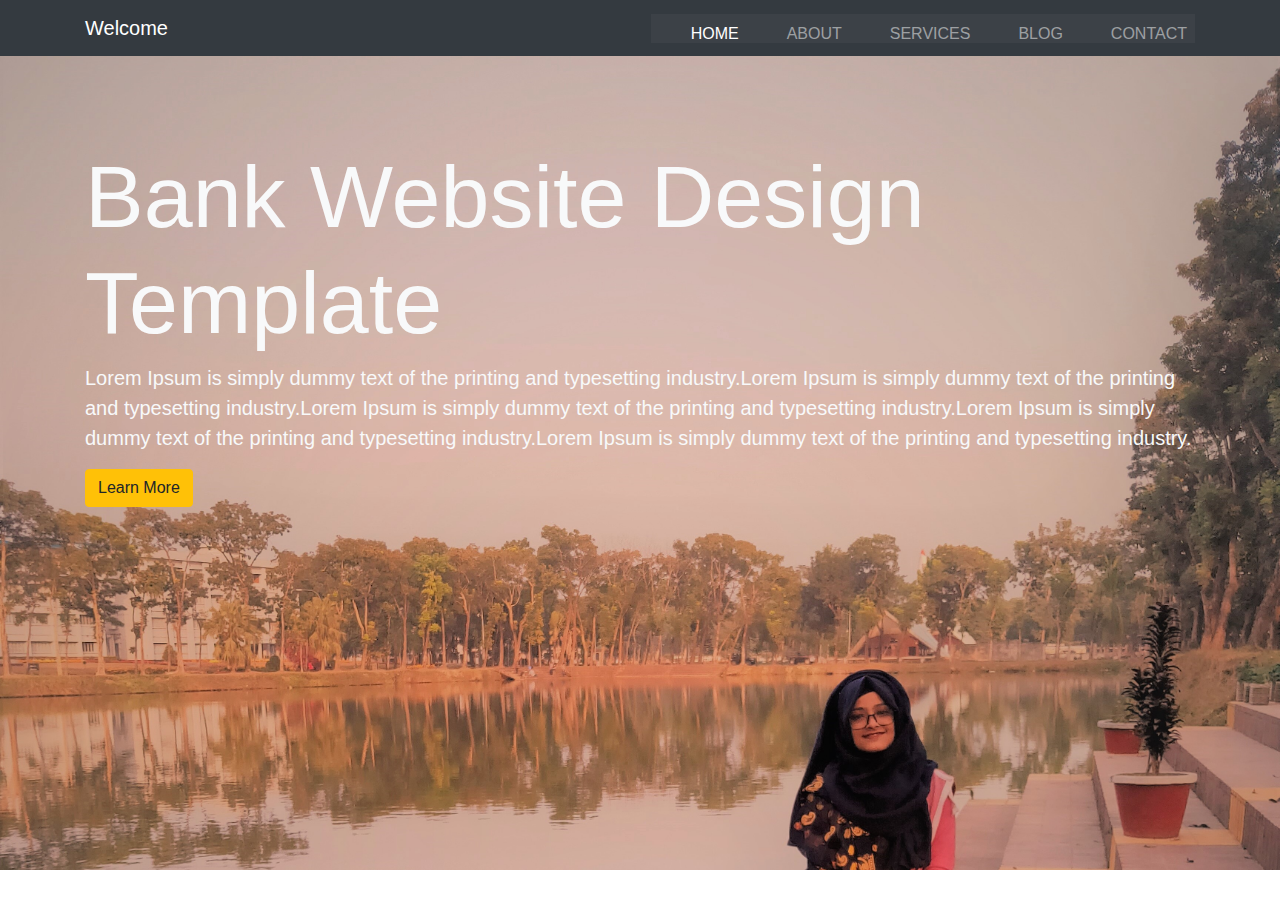
<file: index.html>
<!DOCTYPE html>
<html lang="en">
<head>
<meta charset="UTF-8">
<meta name="viewport" content="width=device-width,initial-scale=1.0">
<meta http-equiv="X-UA-Compatible"content="ie=edge">
<link rel="stylesheet" type="text/css" href="css/uikit.min.css">
<link rel="stylesheet" href="css/style.css">
<link rel="stylesheet" href="css/bootstrap.min.css">
<link rel="stylesheet" href="https://stackpath.bootstrapcdn.com/font-awesome/4.7.0/css/font-awesome.min.css" integrity="sha384-wvfXpqpZZVQGK6TAh5PVlGOfQNHSoD2xbE+QkPxCAFlNEevoEH3Sl0sibVcOQVnN" crossorigin="anonymous">
<title>Welcome</title>
</head>
<body>
<nav class="navbar navbar-dark bg-dark navbar-expand-md fixed-top">
	<div class="container">
		<a href="index.html" class="navbar-brand">Welcome</a>
		<button class="navbar-toggler" data-toggle="collapse" data-target="#navbarNav">
			<span class="navbar-toggler-icon">
				
			</span>
		</button>
		<div id="navbarNav" class="collapse navbar-collapse">
			<ul class="navbar-nav ml-auto">
				<li class="nav-item active"><a class="nav-link" href="index.html">Home</a></li>
				<li class="nav-item"><a class="nav-link" href="About.html">About</a></li>
				<li class="nav-item"><a class="nav-link" href="Services.html">Services</a></li>
				<li class="nav-item"><a class="nav-link" href="Blog.html">Blog</a></li>
				<li class="nav-item"><a class="nav-link" href="Contact-header">Contact</a></li>
			</ul>
		</div>
		
	</div>
</nav>
<!--Home-->
<section id="Home" class="py-5 text-light">
	<div class="container">
		<div class="row">
			<div class="col mt-5 pt-5">
				<h1 class="display-2 text-light">Bank Website Design Template</h1>
				<p class="lead align-self-center">Lorem Ipsum is simply dummy text of the printing and typesetting industry.Lorem Ipsum is simply dummy text of the printing and typesetting industry.Lorem Ipsum is simply dummy text of the printing and typesetting industry.Lorem Ipsum is simply dummy text of the printing and typesetting industry.Lorem Ipsum is simply dummy text of the printing and typesetting industry.</p>
				<a href="#" class="btn btn-warning">Learn More</a>
				
			</div>
			
		</div>
		
	</div>
	
</section>


   <script src="js/jquery2.js"></script>
        <script src="js/munny.js"></script>
        <script src="js/bootstrap.min.js"></script>
        <script src="js/navbar-fixed.js"></script>
        <script src="js/uikit.min.js"></script>
        <script src="js/uikit-icons.min.js"></script>
    </body>

   </html>
</file>
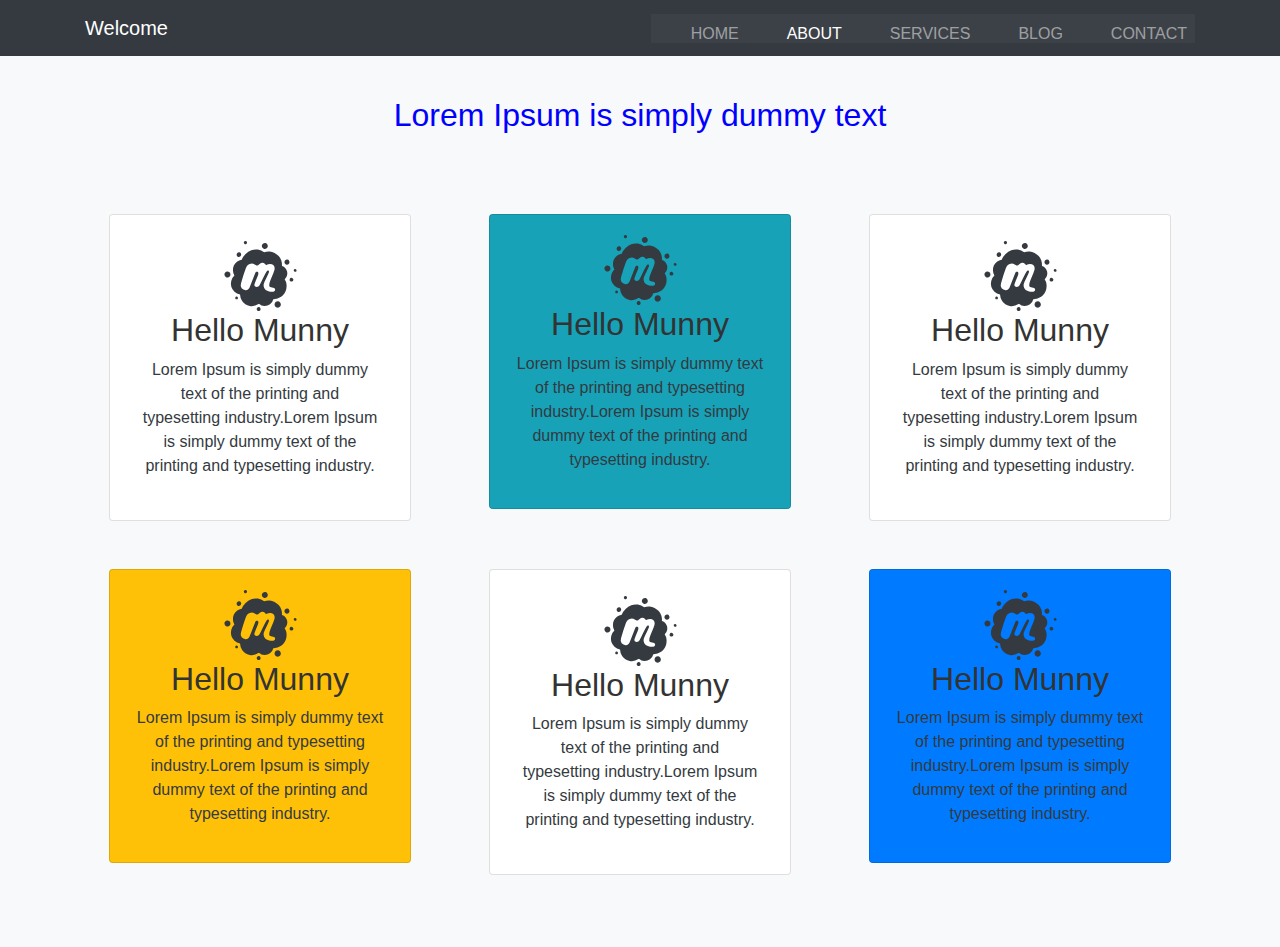
<file: about.html>
<!DOCTYPE html>
<html lang="en">
<head>
<meta charset="UTF-8">
<meta name="viewport" content="width=device-width,initial-scale=1.0">
<meta http-equiv="X-UA-Compatible"content="ie=edge">
<link rel="stylesheet" type="text/css" href="css/uikit.min.css">
<link rel="stylesheet" href="css/style.css">
<link rel="stylesheet" href="css/bootstrap.min.css">
<link rel="stylesheet" href="https://stackpath.bootstrapcdn.com/font-awesome/4.7.0/css/font-awesome.min.css" integrity="sha384-wvfXpqpZZVQGK6TAh5PVlGOfQNHSoD2xbE+QkPxCAFlNEevoEH3Sl0sibVcOQVnN" crossorigin="anonymous">
<title>Welcome</title>
</head>
<body>
<nav class="navbar navbar-dark bg-dark navbar-expand-md fixed-top">
	<div class="container">
		<a href="index.html" class="navbar-brand">Welcome</a>
		<button class="navbar-toggler" data-toggle="collapse" data-target="#navbarNav">
			<span class="navbar-toggler-icon">
				
			</span>
		</button>
		<div id="navbarNav" class="collapse navbar-collapse">
			<ul class="navbar-nav ml-auto">
				<li class="nav-item "><a class="nav-link" href="index.html">Home</a></li>
				<li class="nav-item active"><a class="nav-link" href="About.html">About</a></li>
				<li class="nav-item"><a class="nav-link" href="Services.html">Services</a></li>
				<li class="nav-item"><a class="nav-link" href="Blog.html">Blog</a></li>
				<li class="nav-item"><a class="nav-link" href="Contact.html">Contact</a></li>
			</ul>
		</div>
		
	</div>
</nav>
<!--About-header-->
<section id="About-header" class="py-5 bg-light text-light">
	<div class="container">
		<div class="row">
			<div class="col text-light text-center m-5">
				<h2 class="m">Lorem Ipsum is simply dummy text</h2>
				
			</div>
			
		</div>
		<div class="row">
			<div class="col-md-4">
				<div class="card text-center text-dark m-4 btn btn-outline-danger">
					<div class="card-body">
						<i class="fa fa-meetup k" aria-hidden="true"></i>
						<h2>Hello Munny</h2>
						<p>Lorem Ipsum is simply dummy text of the printing and typesetting industry.Lorem Ipsum is simply dummy text of the printing and typesetting industry.</p>
						
					</div>
					
				</div>
				
			</div>
			<div class="col-md-4">
				<div class="card text-center text-dark m-4 bg-info">
					<div class="card-body">
						<i class="fa fa-meetup k" aria-hidden="true"></i>
						<h2>Hello Munny</h2>
						<p>Lorem Ipsum is simply dummy text of the printing and typesetting industry.Lorem Ipsum is simply dummy text of the printing and typesetting industry.</p>
						
					</div>
					
				</div>
				
			</div>
			<div class="col-md-4">
				<div class="card text-center text-dark m-4 btn btn-outline-danger">
					<div class="card-body">
						<i class="fa fa-meetup k" aria-hidden="true"></i>
						<h2>Hello Munny</h2>
						<p>Lorem Ipsum is simply dummy text of the printing and typesetting industry.Lorem Ipsum is simply dummy text of the printing and typesetting industry.</p>
						
					</div>
					
				</div>
				
			</div>
			
		</div>
		<div class="row">
			<div class="col-md-4">
				<div class="card text-center text-dark m-4 bg-warning">
					<div class="card-body">
						<i class="fa fa-meetup k" aria-hidden="true"></i>
						<h2>Hello Munny</h2>
						<p>Lorem Ipsum is simply dummy text of the printing and typesetting industry.Lorem Ipsum is simply dummy text of the printing and typesetting industry.</p>
						
					</div>
					
				</div>
				
			</div>
			<div class="col-md-4">
				<div class="card text-center text-dark m-4 btn btn-outline-danger">
					<div class="card-body">
						<i class="fa fa-meetup k" aria-hidden="true"></i>
						<h2>Hello Munny</h2>
						<p>Lorem Ipsum is simply dummy text of the printing and typesetting industry.Lorem Ipsum is simply dummy text of the printing and typesetting industry.</p>
						
					</div>
					
				</div>
				
			</div>
			<div class="col-md-4">
				<div class="card text-center text-dark m-4 bg-primary">
					<div class="card-body">
						<i class="fa fa-meetup k" aria-hidden="true"></i>
						<h2>Hello Munny</h2>
						<p>Lorem Ipsum is simply dummy text of the printing and typesetting industry.Lorem Ipsum is simply dummy text of the printing and typesetting industry.</p>
						
					</div>
					

				</div>
				
			</div>
			
		</div>
		
	</div>
	
</section>
 <script src="js/jquery2.js"></script>
        <script src="js/munny.js"></script>
        <script src="js/bootstrap.min.js"></script>
        <script src="js/navbar-fixed.js"></script>
        <script src="js/uikit.min.js"></script>
        <script src="js/uikit-icons.min.js"></script>
    </body>

   </html>
</file>
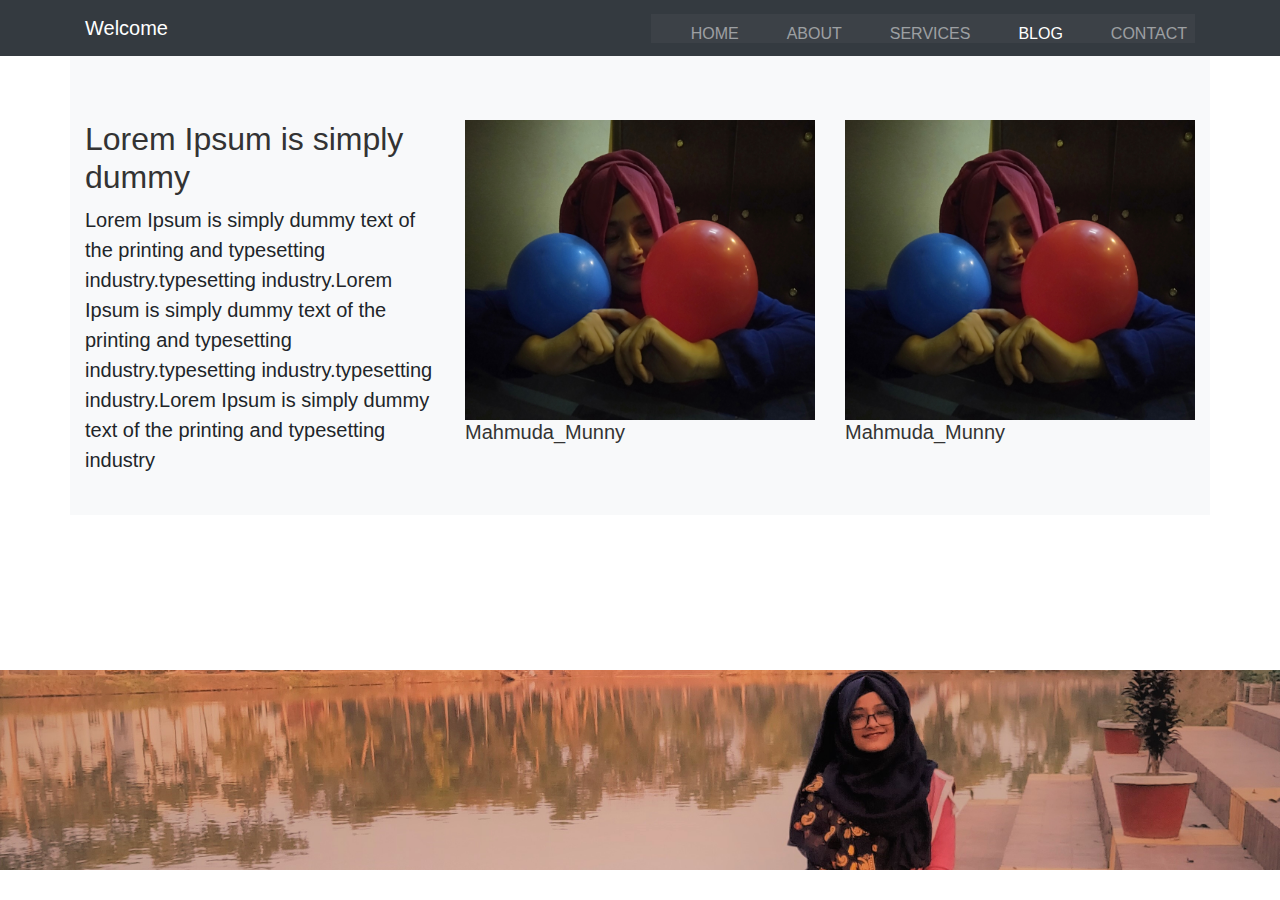
<file: Blog.html>
<!DOCTYPE html>
<html lang="en">
<head>
<meta charset="UTF-8">
<meta name="viewport" content="width=device-width,initial-scale=1.0">
<meta http-equiv="X-UA-Compatible"content="ie=edge">
<link rel="stylesheet" type="text/css" href="css/uikit.min.css">
<link rel="stylesheet" href="css/style.css">
<link rel="stylesheet" href="css/bootstrap.min.css">
<link rel="stylesheet" href="https://stackpath.bootstrapcdn.com/font-awesome/4.7.0/css/font-awesome.min.css" integrity="sha384-wvfXpqpZZVQGK6TAh5PVlGOfQNHSoD2xbE+QkPxCAFlNEevoEH3Sl0sibVcOQVnN" crossorigin="anonymous">
<title>Welcome</title>
</head>
<body>
<nav class="navbar navbar-dark bg-dark navbar-expand-md fixed-top">
	<div class="container">
		<a href="index.html" class="navbar-brand">Welcome</a>
		<button class="navbar-toggler" data-toggle="collapse" data-target="#navbarNav">
			<span class="navbar-toggler-icon">
				
			</span>
		</button>
		<div id="navbarNav" class="collapse navbar-collapse">
			<ul class="navbar-nav ml-auto">
				<li class="nav-item "><a class="nav-link" href="index.html">Home</a></li>
				<li class="nav-item"><a class="nav-link" href="About.html">About</a></li>
				<li class="nav-item"><a class="nav-link" href="Services.html">Services</a></li>
				<li class="nav-item active"><a class="nav-link" href="Blog.html">Blog</a></li>
				<li class="nav-item"><a class="nav-link" href="Contact.html">Contact</a></li>
			</ul>
		</div>
		
	</div>
</nav>
<!--blog-->
<section id="blog" class="py-5 bg-light">
	<div class="container">
		<div class="row bg-light py-4">
			<div class="col-md-4 mt-4 pt-4">
				<h2>Lorem Ipsum is simply dummy</h2>
				<p class="lead">Lorem Ipsum is simply dummy text of the printing and typesetting industry.typesetting industry.Lorem Ipsum is simply dummy text of the printing and typesetting industry.typesetting industry.typesetting industry.Lorem Ipsum is simply dummy text of the printing and typesetting industry</p>
				
			</div>
			<div class="col-md-4 mt-4 pt-4">
			<img src="img/munny.jpg" class="img-fluid i">
			<h5>Mahmuda_Munny</h5>
				
			</div>
			<div class="col-md-4 mt-4 pt-4">
			<img src="img/munny.jpg" class="img-fluid i">
			<h5>Mahmuda_Munny</h5>
				
			</div>
		</div>
		
	</div>
	
</section>


 <script src="js/jquery2.js"></script>
        <script src="js/munny.js"></script>
        <script src="js/bootstrap.min.js"></script>
        <script src="js/navbar-fixed.js"></script>
        <script src="js/uikit.min.js"></script>
        <script src="js/uikit-icons.min.js"></script>
    </body>

   </html>
</file>
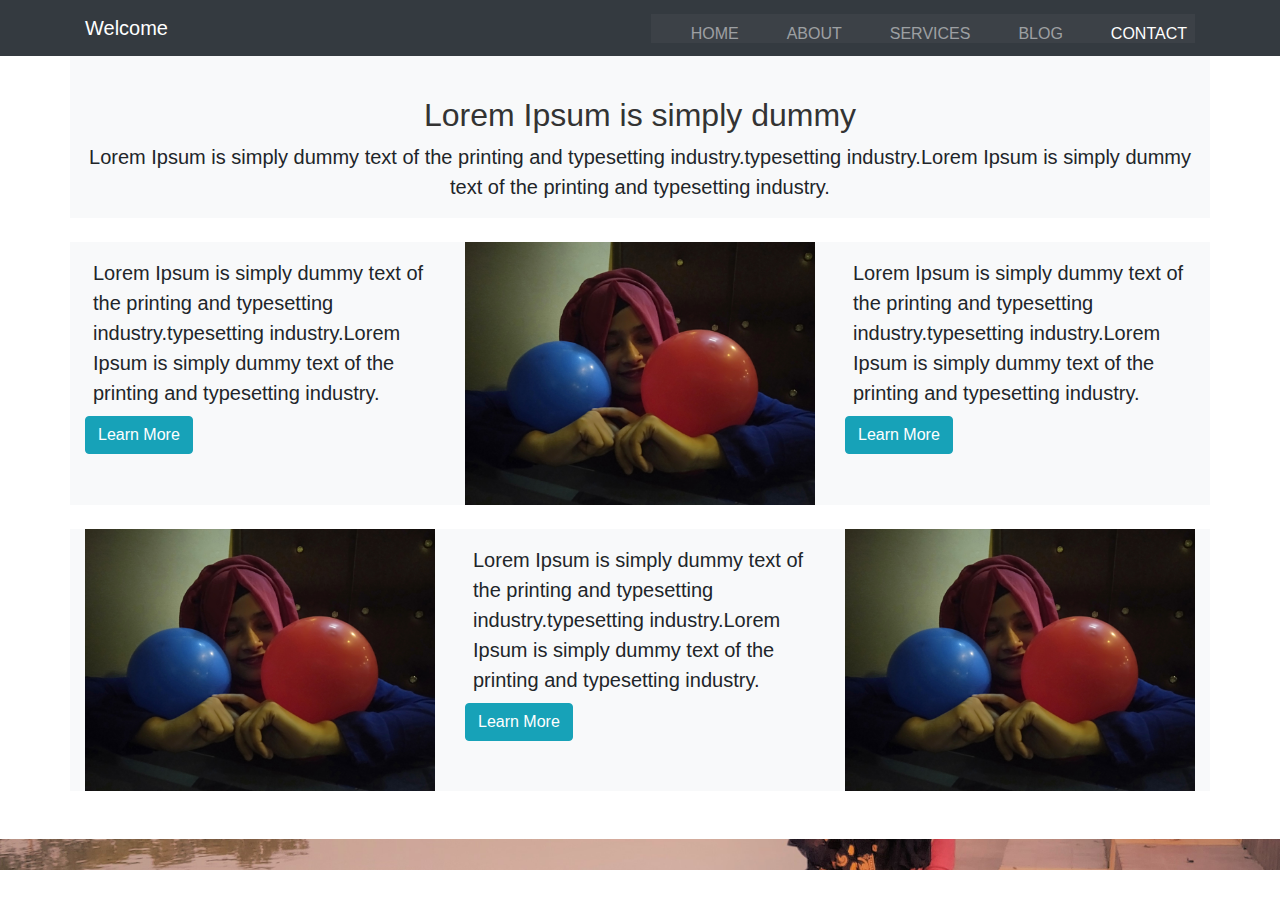
<file: contact.html>
<!DOCTYPE html>
<html lang="en">
<head>
<meta charset="UTF-8">
<meta name="viewport" content="width=device-width,initial-scale=1.0">
<meta http-equiv="X-UA-Compatible"content="ie=edge">
<link rel="stylesheet" type="text/css" href="css/uikit.min.css">
<link rel="stylesheet" href="css/style.css">
<link rel="stylesheet" href="css/bootstrap.min.css">
<link rel="stylesheet" href="https://stackpath.bootstrapcdn.com/font-awesome/4.7.0/css/font-awesome.min.css" integrity="sha384-wvfXpqpZZVQGK6TAh5PVlGOfQNHSoD2xbE+QkPxCAFlNEevoEH3Sl0sibVcOQVnN" crossorigin="anonymous">
<title>Welcome</title>
</head>
<body>
<nav class="navbar navbar-dark bg-dark navbar-expand-md fixed-top">
	<div class="container">
		<a href="index.html" class="navbar-brand">Welcome</a>
		<button class="navbar-toggler" data-toggle="collapse" data-target="#navbarNav">
			<span class="navbar-toggler-icon">
				
			</span>
		</button>
		<div id="navbarNav" class="collapse navbar-collapse">
			<ul class="navbar-nav ml-auto">
				<li class="nav-item "><a class="nav-link" href="index.html">Home</a></li>
				<li class="nav-item"><a class="nav-link" href="About.html">About</a></li>
				<li class="nav-item"><a class="nav-link" href="Services.html">Services</a></li>
				<li class="nav-item"><a class="nav-link" href="Blog.html">Blog</a></li>
				<li class="nav-item active"><a class="nav-link" href="Contact.html">Contact</a></li>
			</ul>
		</div>
		
	</div>
</nav>
<!--Contact-->
<section id="Contact" class="py-5">
	<div class="container">
		<div class="row">
			<div class="col pt-5 bg-light text-center">
				<h2>Lorem Ipsum is simply dummy</h2>
				<p class="lead">Lorem Ipsum is simply dummy text of the printing and typesetting industry.typesetting industry.Lorem Ipsum is simply dummy text of the printing and typesetting industry.</p>
				
			</div>
			
		</div>
		<br>
		<div class="row bg-light">
			<div class="col-md-4">
			<p class="lead m-2 pt-2">Lorem Ipsum is simply dummy text of the printing and typesetting industry.typesetting industry.Lorem Ipsum is simply dummy text of the printing and typesetting industry.</p>
			<a href="#" class="btn btn-info">Learn More</a>
			
		</div>
			<br>
				<div class="col-md-4">
			<img src="img/munny.jpg" class="img-fluid">
			
		</div>	
		<br>
			<div class="col-md-4">
			<p class="lead m-2 pt-2">Lorem Ipsum is simply dummy text of the printing and typesetting industry.typesetting industry.Lorem Ipsum is simply dummy text of the printing and typesetting industry.</p>
			<a href="#" class="btn btn-info">Learn More</a>
		</div>	
			</div>
			
		<br>
		
		<div class="row bg-light">
			<div class="col-md-4">
			<img src="img/munny.jpg" class="img-fluid">
			
		</div>
			<br>
				<div class="col-md-4">
			<p class="lead m-2 pt-2">Lorem Ipsum is simply dummy text of the printing and typesetting industry.typesetting industry.Lorem Ipsum is simply dummy text of the printing and typesetting industry.</p>
			<a href="#" class="btn btn-info">Learn More</a>
			
		</div>	
		<br>
			<div class="col-md-4">
		<img src="img/munny.jpg" class="img-fluid">
		</div>	
			</div>
			
		
		</div>
	</div>
	
</section>


 <script src="js/jquery2.js"></script>
        <script src="js/munny.js"></script>
        <script src="js/bootstrap.min.js"></script>
        <script src="js/navbar-fixed.js"></script>
        <script src="js/uikit.min.js"></script>
        <script src="js/uikit-icons.min.js"></script>
    </body>

   </html>
</file>
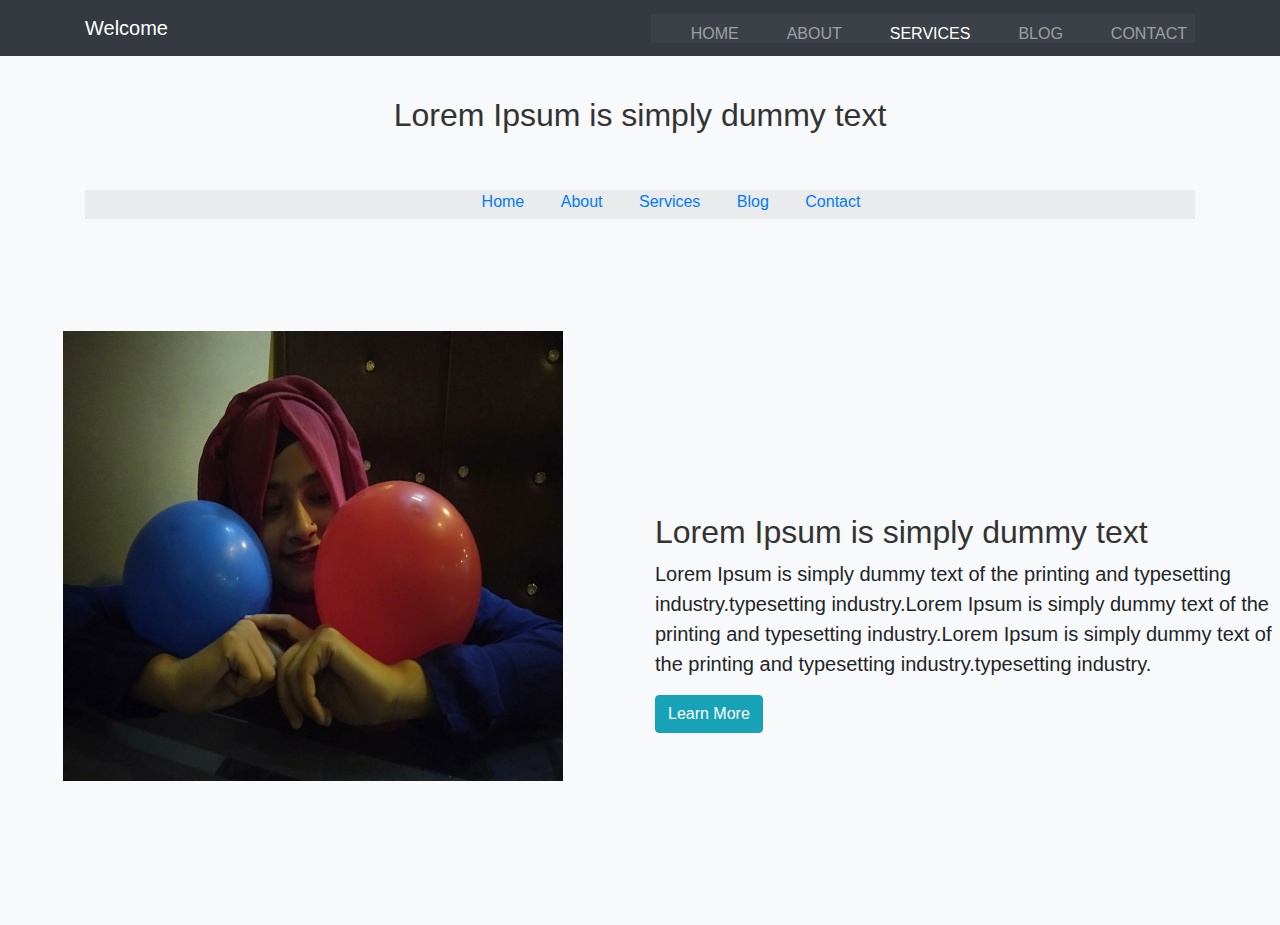
<file: services.html>
<!DOCTYPE html>
<html lang="en">
<head>
<meta charset="UTF-8">
<meta name="viewport" content="width=device-width,initial-scale=1.0">
<meta http-equiv="X-UA-Compatible"content="ie=edge">
<link rel="stylesheet" type="text/css" href="css/uikit.min.css">
<link rel="stylesheet" href="css/style.css">
<link rel="stylesheet" href="css/bootstrap.min.css">
<link rel="stylesheet" href="https://stackpath.bootstrapcdn.com/font-awesome/4.7.0/css/font-awesome.min.css" integrity="sha384-wvfXpqpZZVQGK6TAh5PVlGOfQNHSoD2xbE+QkPxCAFlNEevoEH3Sl0sibVcOQVnN" crossorigin="anonymous">
<title>Welcome</title>
</head>
<body>
<nav class="navbar navbar-dark bg-dark navbar-expand-md fixed-top">
	<div class="container">
		<a href="index.html" class="navbar-brand">Welcome</a>
		<button class="navbar-toggler" data-toggle="collapse" data-target="#navbarNav">
			<span class="navbar-toggler-icon">
				
			</span>
		</button>
		<div id="navbarNav" class="collapse navbar-collapse">
			<ul class="navbar-nav ml-auto">
				<li class="nav-item "><a class="nav-link" href="index.html">Home</a></li>
				<li class="nav-item"><a class="nav-link" href="About.html">About</a></li>
				<li class="nav-item active"><a class="nav-link" href="Services.html">Services</a></li>
				<li class="nav-item"><a class="nav-link" href="Blog.html">Blog</a></li>
				<li class="nav-item"><a class="nav-link" href="Contact.html">Contact</a></li>
			</ul>
		</div>
		
	</div>
</nav>
<!--Services-->
<section id="Services" class=" py-5 bg-light">
	<div class="container">
		<div class="row">
			<div class="col m-5 text-center">
					
				<h2>Lorem Ipsum is simply dummy text</h2>
			</div>
			
		</div>
	<div class="text-dark  mb-5 pb-5 text-center">
			<ul>
			    <li><a class="h">Home</a></li>
				<li><a class="h">About</a></li>
				<li><a class="h">Services</a></li>
				<li><a class="h">Blog</a></li>
				<li><a class="h">Contact</a></li>
			</ul>
				</div>
	
</div>




		<div class="row bg-light mb-5 pb-5">
			<div class="col-md-6 text-center">
			
			<img src="img/munny.jpg" class="img-fluid s">
				
			</div>
			<div class="col-md-6 align-self-end my-5">
			
						<h2>Lorem Ipsum is simply dummy text</h2>
				<p class="lead">Lorem Ipsum is simply dummy text of the printing and typesetting industry.typesetting industry.Lorem Ipsum is simply dummy text of the printing and typesetting industry.Lorem Ipsum is simply dummy text of the printing and typesetting industry.typesetting industry.</p>
				<a href="#" class="btn btn-info">Learn More</a>
					
				</div>
				
			</div>
				
			</div>
			
		</div>
		</div>


</section>

 <script src="js/jquery2.js"></script>
        <script src="js/munny.js"></script>
        <script src="js/bootstrap.min.js"></script>
        <script src="js/navbar-fixed.js"></script>
        <script src="js/uikit.min.js"></script>
        <script src="js/uikit-icons.min.js"></script>
    </body>

   </html>
</file>
<file: css/style.css>
.nav-item{text-transform: uppercase;
padding-left: 1em;}
body{background: url('../img/o.jpg'); 
	background-size: cover;
	background-attachment: fixed;
	background-repeat: no-repeat;
	min-height: 870px!important;
	position: relative;}
	.m{color: blue!important;}
	.k{font-size: 70px!important;}
	body{background-color: #fff!important;
		min-height: 670px;}
	
	ul li{display: inline;
		padding-left: 2rem!important;

	}
	ul li a{text-decoration: none!important;}
	ul{	background-color:#8080801c !important;
		height:29px!important;}
		#card{background-color: #fff!important;
		min-height: 670px;}
		.s{height: 450px!important;
			width:500px!important; }
			#blog{background-color: #fff!important;
		min-height: 670px;}
		.i{height: 300px!important;}
		#Contact{background-color: #fff!important;
		min-height: 670px;}
		
		@media(max-width: 992px)
		{
			.mu{
				height: 300px!important;
				width: 390px!important;
			}
		}
</file>
